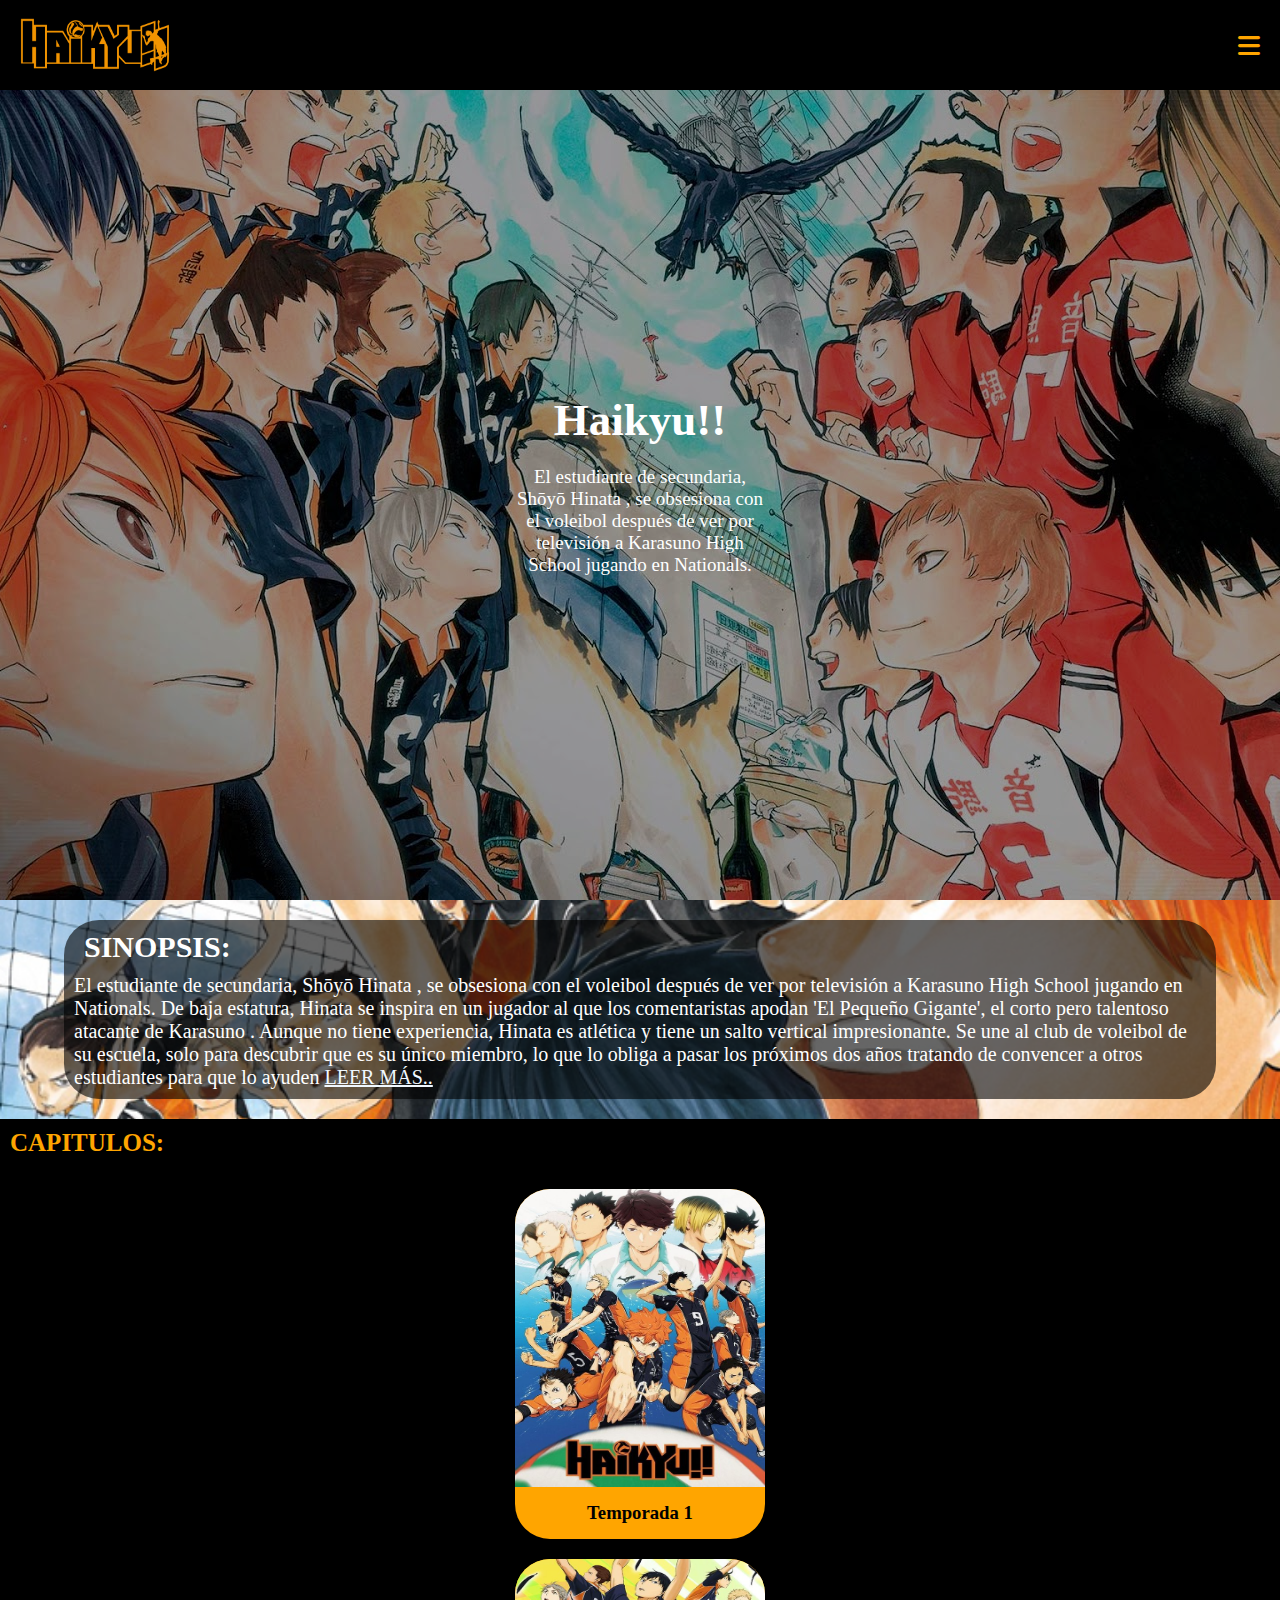
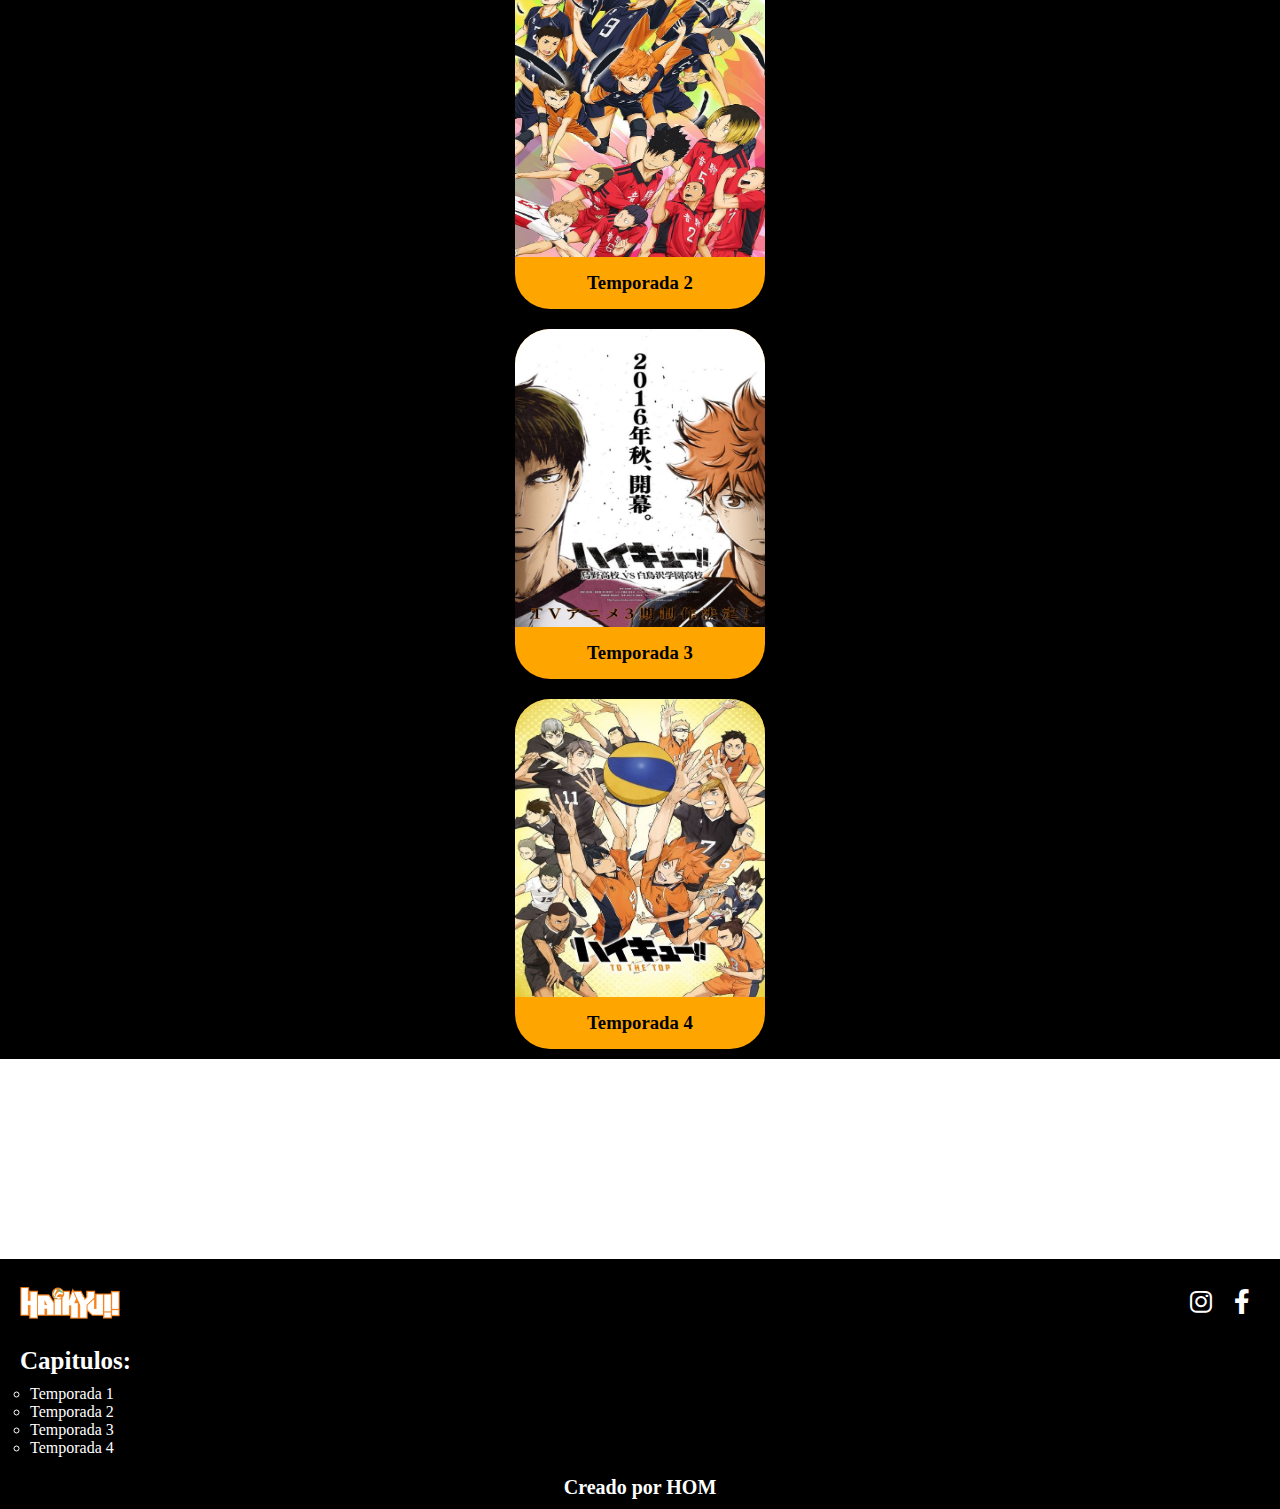
<file: index.html>
<!DOCTYPE html>
<html lang="en">
    <head>
        <meta charset="UTF-8">
        <meta http-equiv="X-UA-Compatible" content="IE=edge">
        <meta name="viewport" content="width=device-width, initial-scale=1.0">
        <title>Haikyu!!</title>
        <link rel="stylesheet" href="./estilos/haikyu.css">
        <link rel="stylesheet" href="https://cdnjs.cloudflare.com/ajax/libs/font-awesome/6.0.0-beta3/css/all.min.css">
    </head>
    <body>
        <div class="body">
            <div class="header">
                <div class="nav">
                    <div class="logo">
                        <img src="./img/Haikyuu-Logo.png" alt="">
                    </div>
                    <i id="menu" class="fas fa-bars"></i>
                    <div id="mainNav" class="main-nav">
                        <ul class="main-lista">
                            <li class="lista"><a href="">Inicio</a></li>
                            <li class="lista"><a href="">Personajes</a></li>
                            <li class="lista lista-sub">
                                <div id="sublista-a" class="ma-lista">
                                    Capitulos<i class="fas fa-sort-down"></i>
                                </div>
                                <div id="main-sublista" class="main-sublista">
                                    <ul class="content-sublista">
                                        <li class="s-lista"><a href="">Temporada 1</a></li>
                                        <li class="s-lista"><a href="">Temporada 2</a></li>
                                        <li class="s-lista"><a href="">Temporada 3</a></li>
                                        <li class="s-lista"><a href="">Temporada 4</a></li>
                                    </ul>
                                </div>
                            </li>
                        </ul>
                    </div>
                </div>
                <div class="main-header">
                    <div class="sombra"></div>
                    <div class="titulo-header">
                        <h1>Haikyu!!</h1>
                        <p>El estudiante de secundaria, Shōyō Hinata , se obsesiona con el voleibol después de ver por televisión a Karasuno High School jugando en Nationals.</p>
                    </div>
                </div>
            </div>
            <div class="main">

                <div class="main-sinopsis">
                    <div id="sinopsisMenos" class="sinopsis-menos">
                        <h2>SINOPSIS:</h2>
                        <p>El estudiante de secundaria, Shōyō Hinata , se obsesiona con el voleibol después de ver por televisión a Karasuno High School jugando en Nationals. De baja estatura, Hinata se inspira en un jugador al que los comentaristas apodan 'El Pequeño Gigante', el corto pero talentoso atacante de Karasuno . Aunque no tiene experiencia, Hinata es atlética y tiene un salto vertical impresionante. Se une al club de voleibol de su escuela, solo para descubrir que es su único miembro, lo que lo obliga a pasar los próximos dos años tratando de convencer a otros estudiantes para que lo ayuden <span id="botonMas">LEER MÁS..</span></p>
                        <div id="sinopsisMas" class="sinopsis-mas">
                            <p>a practicar.En el tercer y último año de secundaria, algunos de los amigos de Hinata aceptan unirse al club para que pueda competir en un torneo. En su primer juego oficial, sufren una aplastante derrota ante el equipo favorito para ganar el torneo, que incluyó a Tobio Kageyama , de tercer año , un colocador prodigio apodado 'El Rey de la Cancha' tanto por su habilidad como por su brutal estilo de juego. Los dos provocan una pequeña rivalidad, y después del juego, Hinata promete derrotar a Kageyama en la escuela secundaria.
                            Hinata estudia y es aceptada en Karasuno, la misma escuela secundaria en la que jugó el "Pequeño Gigante", pero se sorprende al descubrir que Kageyama también ha elegido asistir a Karasuno.Se revela que Karasuno perdió su reputación como una poderosa escuela después de la era del Pequeño Gigante, a menudo se la conoce como "Los cuervos sin alas" por otros equipos locales.Sin embargo, al combinar las geniales habilidades de ajuste de Kageyama con el notable atletismo de Hinata, el dúo crea una nueva táctica explosiva de voleibol y desarrolla una inesperada pero poderosa asociación armador-atacante.
                            En el camino, Hinata y Kageyama se empujan mutuamente para alcanzar su máximo potencial, y Hinata desarrolla relaciones con su primer equipo real, comenzando así el viaje de redención de Karasuno para restaurar su reputación y llegar a los Nacionales.<span id="botonMenos">LEER MENOS.</span></p>
                        </div>
                    </div>
                </div>

                <div class="main-capitulos">
                    <div class="titulo-cap">
                        <h2>CAPITULOS:</h2>
                    </div>
                    <div class="content-capitulos">
                        <div class="tarjeta">
                            <div class="main-img">
                                <img src="./img/haikyutempo1.jpg" alt="">
                            </div>
                            <div class="main-titulot">
                                <h3>Temporada 1</h3>
                            </div>
                        </div>

                        <div class="tarjeta">
                            <div class="main-img">
                                <img src="./img/haikyutempo2.jpg" alt="">
                            </div>
                            <div class="main-titulot">
                                <h3>Temporada 2</h3>
                            </div>
                        </div>

                        <div class="tarjeta">
                            <div class="main-img">
                                <img src="./img/haikyutempo3.jpg" alt="">
                            </div>
                            <div class="main-titulot">
                                <h3>Temporada 3</h3>
                            </div>
                        </div>

                        <div class="tarjeta">
                            <div class="main-img">
                                <img src="./img/haikyutempo4.jpg" alt="">
                            </div>
                            <div class="main-titulot">
                                <h3>Temporada 4</h3>
                            </div>
                        </div>
                    </div>
                </div>

            </div>

            <div class="img-footer"></div>
            
            <footer>
                <div class="iconos">
                    <img src="./img/logo2.png" alt="">
                    <div class="redes">
                        <a href=""><i class="fab fa-instagram"></i></a>
                        <a href=""><i class="fab fa-facebook-f"></i></a>
                    </div>
                </div>
                <div class="footer-listas">
                    <h3>Capitulos:</h3>
                    <ul>
                        <li><a href="">Temporada 1</a></li>
                        <li><a href="">Temporada 2</a></li>
                        <li><a href="">Temporada 3</a></li>
                        <li><a href="">Temporada 4</a></li>
                    </ul>
                </div>
                <div class="creador">
                    <h3>Creado por HOM</h3>
                </div>
            </footer>
        </div>
    </body>
    <script src="./js/haikyu.js"></script>
</html>
</file>
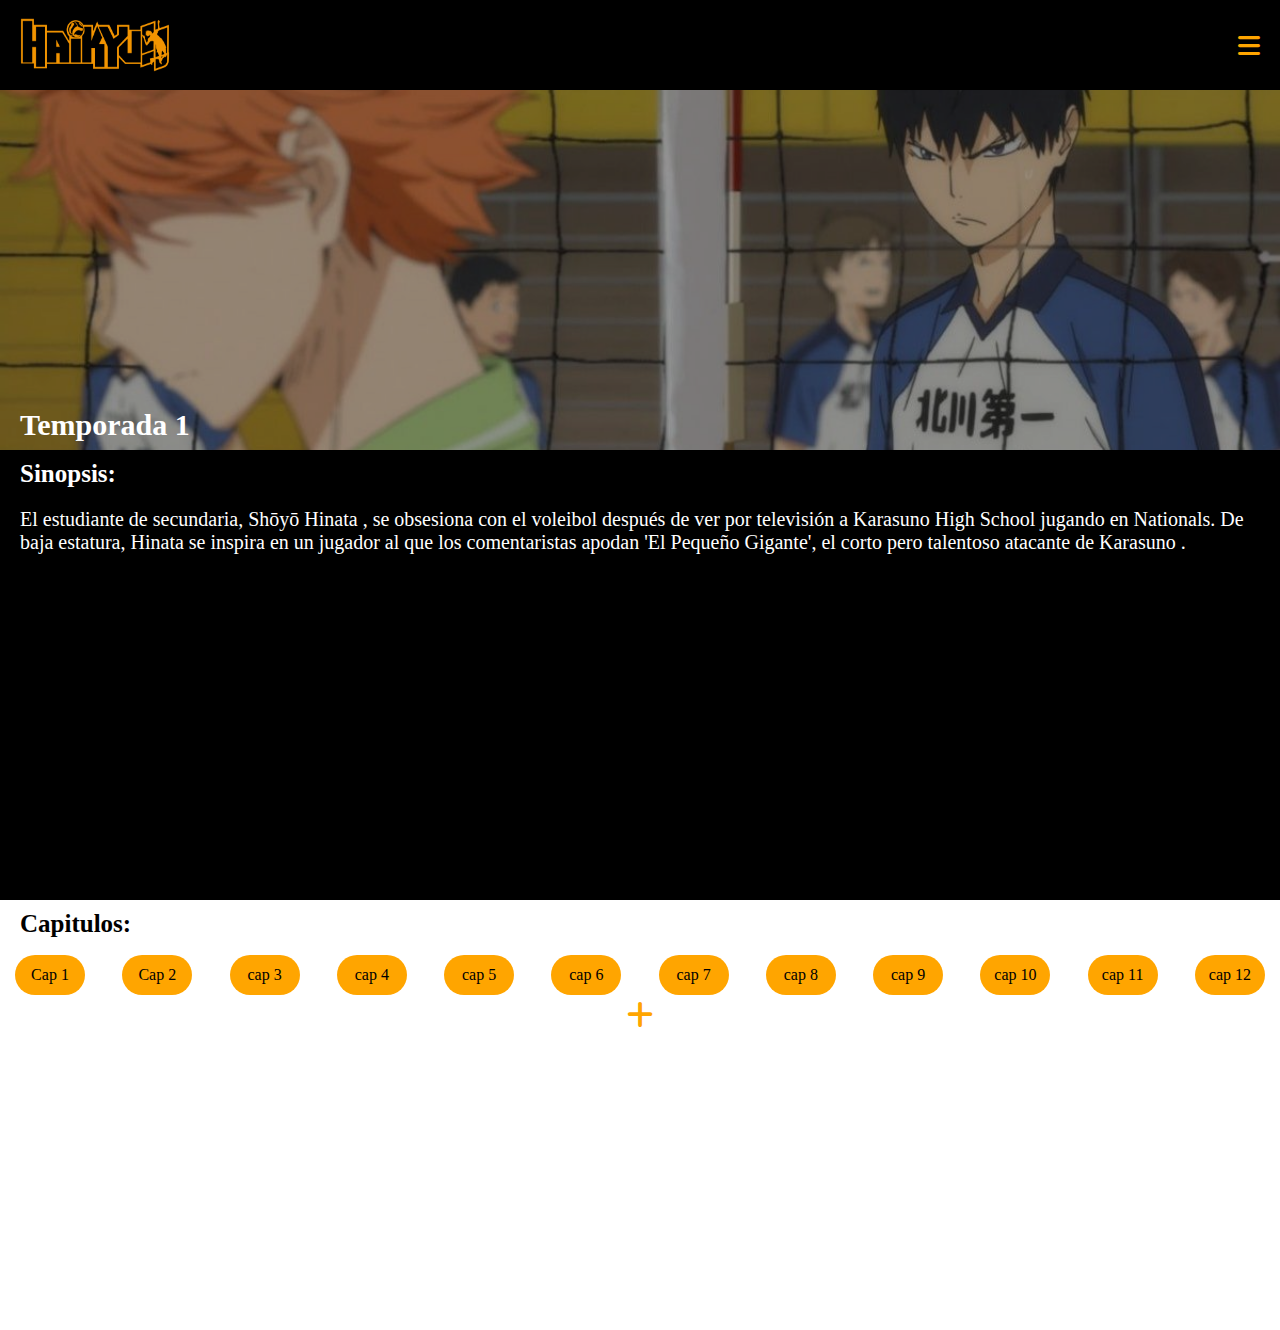
<file: paginas/temporada1.html>
<!DOCTYPE html>
<html lang="en">
    <head>
        <meta charset="UTF-8">
        <meta http-equiv="X-UA-Compatible" content="IE=edge">
        <meta name="viewport" content="width=device-width, initial-scale=1.0">
        <title>Temporada1</title>
        <link rel="stylesheet" href="../estilos/temporada1.css">
        <link rel="stylesheet" href="https://cdnjs.cloudflare.com/ajax/libs/font-awesome/6.0.0-beta3/css/all.min.css">
    </head>
    <body>
        <div class="body">
            <div class="header">
                <div class="nav">
                    <div class="logo">
                        <img src="../img/Haikyuu-Logo.png" alt="">
                    </div>
                    <i id="menu" class="fas fa-bars"></i>
                    <div id="mainNav" class="main-nav">
                        <ul class="main-lista">
                            <li class="lista"><a href="../haikyu.html">Inicio</a></li>
                            <li class="lista"><a href="">Personajes</a></li>
                            <li class="lista lista-sub">
                                <div id="sublista-a" class="ma-lista">
                                    Capitulos<i class="fas fa-sort-down"></i>
                                </div>
                                <div id="main-sublista" class="main-sublista">
                                    <ul class="content-sublista">
                                        <li class="s-lista"><a href="./paginas/temporada1.html">Temporada 1</a></li>
                                        <li class="s-lista"><a href="./paginas/temporada2.html">Temporada 2</a></li>
                                        <li class="s-lista"><a href="./paginas/temporada3.html">Temporada 3</a></li>
                                        <li class="s-lista"><a href="./paginas/temporada4.html">Temporada 4</a></li>
                                    </ul>
                                </div>
                            </li>
                        </ul>
                    </div>
                </div>

                <div class="main-header">
                    <div class="header-img">
                        <div class="sombra"></div>
                        <div class="texto-img">
                            <h2>Temporada 1</h2>
                        </div>
                    </div>
                    <div class="header-sinopsis">
                        <div class="header-titulo">
                            <h2>Sinopsis:</h2>
                        </div>
                        <div class="parrafo">
                            <p>El estudiante de secundaria, Shōyō Hinata , se obsesiona con el voleibol después de ver por televisión a Karasuno High School jugando en Nationals. De baja estatura, Hinata se inspira en un jugador al que los comentaristas apodan 'El Pequeño Gigante', el corto pero talentoso atacante de Karasuno .</p>
                        </div>
                    </div>
                </div>
                
            </div>

            <div class="main">
                <div class="titulo-capitulos">
                    <h2>Capitulos:</h2>
                </div>
                <div class="main-capitulos">
                    <div class="cap">
                        <p>Cap 1</p>
                    </div>
                    <div class="cap">
                        <p>Cap 2</p>
                    </div>
                    <div class="cap">
                        <p>cap 3</p>
                    </div>
                    <div class="cap">
                        <p>cap 4</p>
                    </div>
                    <div class="cap">
                        <p>cap 5</p>
                    </div>
                    <div class="cap">
                        <p>cap 6</p>
                    </div>
                    <div class="cap">
                        <p>cap 7</p>
                    </div>
                    <div class="cap">
                        <p>cap 8</p>
                    </div>
                    <div class="cap">
                        <p>cap 9</p>
                    </div>
                    <div class="cap">
                        <p>cap 10</p>
                    </div>
                    <div class="cap">
                        <p>cap 11</p>
                    </div>
                    <div class="cap">
                        <p>cap 12</p>
                    </div>
                </div>
                
                <div id="masCapitulos" class="mas-capitulos">
                    <div class="cap">
                        <p>Cap 13</p>
                    </div>
                    <div class="cap">
                        <p>Cap 14</p>
                    </div>
                    <div class="cap">
                        <p>cap 15</p>
                    </div>
                    <div class="cap">
                        <p>cap 16</p>
                    </div>
                    <div class="cap">
                        <p>cap 17</p>
                    </div>
                    <div class="cap">
                        <p>cap 18</p>
                    </div>
                    <div class="cap">
                        <p>cap 19</p>
                    </div>
                    <div class="cap">
                        <p>cap 20</p>
                    </div>
                    <div class="cap">
                        <p>cap 21</p>
                    </div>
                    <div class="cap">
                        <p>cap 22</p>
                    </div>
                    <div class="cap">
                        <p>cap 23</p>
                    </div>
                    <div class="cap">
                        <p>cap 24</p>
                    </div>
                </div>

                <div id="plus" class="plus oculto">
                    <i class="fas fa-plus"></i>
                </div>

                <div class="relacionados"></div>
            </div>
        </div>
    </body>
    <script src="../js/temporada1.js"></script>
</html>
</file>
<file: estilos/haikyu.css>
*{
    margin: 0;
    padding: 0;
    box-sizing: border-box;
}

.body{
    width: 100%;
    height: auto;
    position: relative;
}

li{
    list-style: none;
}

a{
    text-decoration: none;
    color: black;
}

.header{
    width: 100%;
    height: 100vh;
}

/**/

.nav{
    width: 100%;
    height: 10vh;
    display: flex;
    justify-content: space-between;
    align-items: center;
    padding: 0px 20px;
    background-color: black;
}

.logo{
    width: 150px;
    height: 100%;
}

.logo img{
    width: 100%;
    height: 100%;
}

#menu{
    font-size: 25px;
    color: orange;
}

#mainNav{
    position: absolute;
    top: 10vh;
    right: 0;
    width: 100%;
    height: auto;
    overflow: hidden;
    opacity: 0;
    text-align: center;
}
#mainNav.desplegar{
    overflow: visible;
    opacity: 1;
    transition: all .5s;
    z-index: 10;
}

.main-lista{
    width: 100%;
    height: auto;
    
}

.lista{
    width: 100%;
    display: block;
    padding: 10px;
    color: white;
    background-color: orange;
    border-bottom: 1px solid black;
}

.lista a{
    color: white;
    font-size: 19px;
}

.lista-sub{
    padding: 0px;
}

.ma-lista{
    width: 100%;
    height: 100%;
    padding: 10px;
    border-bottom: 1px solid black;
    font-size: 19px;
    position: relative;
}

.ma-lista i{
    font-size: 19px;
    position: absolute;
    top: 8px;
    left: 63%;
}


#main-sublista{
    height: 0;
    overflow: hidden;
    transition: all .5s;
}


.s-lista{
    width: 100%;
    padding: 10px;
    border-bottom: 1px solid black;
}
.s-lista a{
    font-size: 19px;
}


/**/

.main-header{
    position: relative;
    width: 100%;
    height: 90vh;
    background-image: url(../img/Haikyu.jpg);
    background-position: center;
    background-repeat: no-repeat;
    background-size: cover;
    background-attachment: fixed;
    text-align: center;
    display: flex;
    flex-direction: column;
    justify-content: center;
    align-items: center;
    color: white;
}

.titulo-header{
    width: 300px;
    z-index: 2;
}

.titulo-header h1{
    font-size: 45px;
}

.titulo-header p{
    padding: 20px;
    font-size: 19px;
}


.sombra{
    position: absolute;
    top: 0;
    left: 0;
    width: 100%;
    height: 100%;
    background-color: rgba(0, 0, 0, 0.4);
    z-index: 1;
}

/**/

.main{
    width: 100%;
    height: auto;
}

.main-sinopsis{
    width: 100%;
    height: auto;
    background-image: url(../img/haikyuu-personagens-destacada.jpg);
    background-position: center;
    background-repeat: no-repeat;
    background-size: cover;
    padding: 20px 0px;
}

.sinopsis-menos{
    width: 90%;
    height: auto;
    margin: 0px auto;
    background-color: rgba(0, 0, 0, 0.6);
    color: white;
    border-radius: 35px;
    padding: 10px;
}
.sinopsis-menos h2{
    margin-left: 10px;
    margin-bottom: 10px;
    font-size: 30px;
}
.sinopsis-menos p{
    font-size: 20px;
}
.sinopsis-menos span{
    text-align: center;
    color: aliceblue;
    cursor: pointer;
    text-decoration: underline;
}

.sinopsis-mas{
    width: 100%;
    height: 0px;
    color: white;
    overflow: hidden;
    opacity: 0;
}
.sinopsis-mas p{
    font-size: 20px;
}
.sinopsis-mas span{
    text-align: center;
    color: aliceblue;
    cursor: pointer;
    text-decoration: underline;
}

/**/

.main-capitulos{
    width: 100%;
    height: auto;
    background-color: black;
}
.titulo-cap{
    width: 100%;
    height: 60px;
    padding: 10px;
}
.titulo-cap h2{
    font-size: 25px;
    color: orange;
}
.content-capitulos{
    width: 100%;
    height: auto;
    display: flex;
    flex-direction: column;
    justify-content: center;
    align-items: center;
    flex-wrap: wrap;
}
.tarjeta{
    width: 250px;
    height: 350px;
    margin: 10px;
    background-color: orange;
    border-radius: 35px;
}
.main-img{
    width: 100%;
    height: 85%;
  
}
.main-img img{
    width: 100%;
    height: 100%;
    border-radius: 35px 35px 0px 0px;
}
.main-titulot{
    width: 100%;
    height: 15%;
    display: flex;
    justify-content: center;
    align-items: center;
}
/**/

.img-footer{
    width: 100%;
    height: 200px;
    background-image: url(../img/haikyuufooter.png);
    background-position: center;
    background-repeat: no-repeat;
    background-size: cover;
    background-attachment: fixed;
    object-fit: cover;
}

footer{
    width: 100%;
    height: 250px;
    background-color: black;
    position: relative;
}

.iconos{
    width: 100%;
    height: auto;
    padding: 10px;
    display: flex;
    align-items: center;
    justify-content: space-between;
}
.iconos img{
    width: 100px;
    margin-left: 10px;
}

.redes{
    width: 80px;
    margin-right: 10px;
    display: flex;
    justify-content: space-between;
    align-items: center;
    padding: 10px;
    padding-top: 20px;
}
.redes a{
    color: white;
    font-size: 25px;
}

.footer-listas{
    color: white;
    padding: 10px 20px;
}
.footer-listas h3{
    margin-bottom: 10px;
    font-size: 25px;
}
.footer-listas ul{
    margin-left: 10px;
}
.footer-listas li{
    list-style:circle;
}
.footer-listas a{
    color: white;
}
.creador{
    position: absolute;
    bottom: 0;
    left: 0;
    width: 100%;
    height: auto;
    text-align: center;
    color: white;
    padding: 10px;
}
.creador h3{
    font-size: 20px;
}
</file>
<file: estilos/temporada1.css>
*{
    margin: 0;
    padding: 0;
    box-sizing: border-box;
}

.body{
    width: 100%;
    height: auto;
    position: relative;
}

li{
    list-style: none;
}

a{
    text-decoration: none;
    color: black;
}


.header{
    width: 100%;
    height: 100vh;
}

.nav{
    width: 100%;
    height: 10vh;
    display: flex;
    justify-content: space-between;
    align-items: center;
    padding: 0px 20px;
    background-color: black;
}

.logo{
    width: 150px;
    height: 100%;
}

.logo img{
    width: 100%;
    height: 100%;
}

#menu{
    font-size: 25px;
    color: orange;
}

#mainNav{
    position: absolute;
    top: 10vh;
    right: 0;
    width: 100%;
    height: auto;
    overflow: hidden;
    opacity: 0;
    text-align: center;
}
#mainNav.desplegar{
    overflow: visible;
    opacity: 1;
    transition: all .5s;
    z-index: 10;
}

.main-lista{
    width: 100%;
    height: auto;
    
}

.lista{
    width: 100%;
    display: block;
    padding: 10px;
    color: white;
    background-color: orange;
    border-bottom: 1px solid black;
}

.lista a{
    color: white;
    font-size: 19px;
}

.lista-sub{
    padding: 0px;
}

.ma-lista{
    width: 100%;
    height: 100%;
    padding: 10px;
    border-bottom: 1px solid black;
    font-size: 19px;
    position: relative;
}

.ma-lista i{
    font-size: 19px;
    position: absolute;
    top: 8px;
    left: 63%;
}


#main-sublista{
    height: 0;
    overflow: hidden;
    transition: all .5s;
}


.s-lista{
    width: 100%;
    padding: 10px;
    border-bottom: 1px solid black;
}
.s-lista a{
    font-size: 19px;
}


/**/

.main-header{
    width: 100%;
    height: 90vh;
}
.header-img{
    position: relative;
    width: 100%;
    height: 40vh;
    background-image: url(../img/temporada1.jpg);
    background-position: center;
    background-repeat: no-repeat;
    background-size: cover;
    display: flex;
    align-items: flex-end;
}
.texto-img{
    display: flex;
    align-items: center;
    width: 100%;
    height: 50px;
    padding:0px 20px;
}
.sombra{
    position: absolute;
    top: 0;
    left: 0;
    width: 100%;
    height: 100%;
    background-color: rgba(0,0,0,.4);
    z-index: 1;
}
.texto-img h2{
    color: white;
    font-size: 30px;
    z-index: 2;
}

.header-sinopsis{
    width: 100%;
    height: 50vh;
    background-color: black;
}
.header-titulo{
    width: 100%;
    height: auto;
    padding: 10px 20px;
}
.header-titulo h2{
    color: white;
    font-size: 25px;
}
.parrafo{
    padding: 10px 20px;
}
.parrafo p{
    color: white;
    font-size: 20px;
}
/**/
.main{
    width: 100%;
    height: auto;
}
.titulo-capitulos{
    width: 100%;
    height: 50px;
    padding: 10px 20px;
}
.titulo-capitulos h2{
    font-size: 25px;
}
.main-capitulos{
    width: 100%;
    height: auto;
    padding: 0px 10px;
    display: flex;
    justify-content: space-between;
    align-items: center;
    flex-wrap: wrap;
}
.cap{
    width: 70px;
    height: 40px;
    background-color: orange;
    margin: 5px;
    border-radius: 25px;
    display: flex;
    justify-content: center;
    align-items: center;
}

.plus{
    width: 100%;
    height: 30px;
    display: flex;
    justify-content: center;
    align-items: center;
}
.plus i{
    font-size: 30px;
    color: orange;
}

.mas-capitulos{
    width: 100%;
    height: 0px;
    padding: 0px 10px;
    display: flex;
    justify-content: space-between;
    align-items: center;
    flex-wrap: wrap;
    opacity: 0;
    overflow: hidden;
    transition: all 0.5s;
}

.relacionados{
    width: 100%;
    height: 300px;
}
</file>
